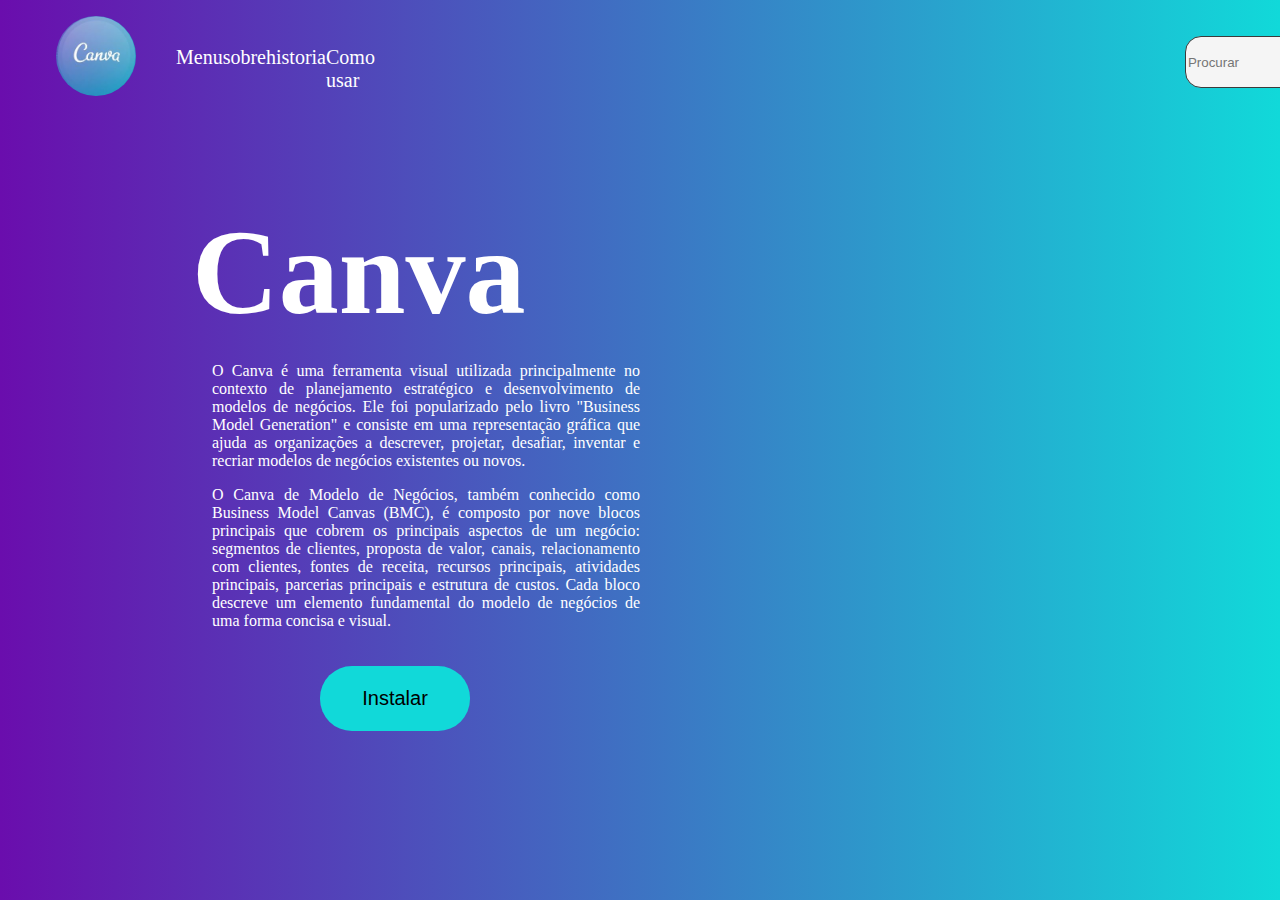
<file: index.html>
<!DOCTYPE html>
<html lang="pt-br">
<head>
    <meta charset="UTF-8">
    <meta name="viewport" content="width=device-width, initial-scale=1.0">
    <title>Canvas</title>
    <link rel="stylesheet" href="style.css">
    <link rel="shortcut icon" href="img/favicon.ico" type="image/x-icon">
</head>
<body>
    <div class="Barra_topo">
        <div class="img_menor">
            <img src="canvas.jpg" alt="Imagem azul escrito Canvas" class="imagem_pequena">
        </div>

        <div class="navegação">
            <nav>
                <ul>
                    <div class="lista_nav">
                        <li><a href="index.html" class="clicarLista">Menu</a></li>
                        <li><a href="desc.html" class="clicarLista">sobre</a></li>
                        <li><a href="hist.html" class="clicarLista">historia</a></li>
                        <li><a href="c_usar.html" class="clicarLista">Como usar</a></li>
                    </div>
                </ul>
            </nav>
        </div>

        <div class="pesquisa">
            <input type="text" placeholder="Procurar">
        </div>

        <div class="logins">
            <div class="entrar">
                <a href="https://www.canva.com/pt_br/signup/"><button class="botãoEntrar">Entrar</button></a>
            </div>
    
            <div class="Login">
                <a href="https://www.canva.com/pt_br/signup/"><button class="botãoLogin">Login</button></a>
            </div>
        </div>
    </div>

    <div class="corpo">
        <div class="textos">
            <div class="MODtextos">
                <h1 class="Canva">Canva</h1>
                <p class="paragrafo">
                    O Canva é uma ferramenta visual utilizada principalmente no contexto de planejamento estratégico e desenvolvimento de modelos de negócios. Ele foi popularizado pelo livro "Business Model Generation" e consiste em uma representação gráfica que ajuda as organizações a descrever, projetar, desafiar, inventar e recriar modelos de negócios existentes ou novos.
                </p>
                <p class="paragrafo">
                    O Canva de Modelo de Negócios, também conhecido como Business Model Canvas (BMC), é composto por nove blocos principais que cobrem os principais aspectos de um negócio: segmentos de clientes, proposta de valor, canais, relacionamento com clientes, fontes de receita, recursos principais, atividades principais, parcerias principais e estrutura de custos. Cada bloco descreve um elemento fundamental do modelo de negócios de uma forma concisa e visual.
                </p>
                    <a href="https://www.canva.com/download/windows/canva-desktop/" class="botãoTexto"><button class="botao">Instalar</button></a>
            </div>
        </div>

        <div class="imagem">
            <div class="video">
                <iframe width="560" height="315" src="https://www.youtube.com/embed/s78NnXD4TgU?si=oo3SCykeUXep5m7r" title="YouTube video player" frameborder="0" allow="accelerometer; autoplay; clipboard-write; encrypted-media; gyroscope; picture-in-picture; web-share" referrerpolicy="strict-origin-when-cross-origin" allowfullscreen></iframe>
            </div>
        </div>
    </div>
    
</body>
</html>
</file>
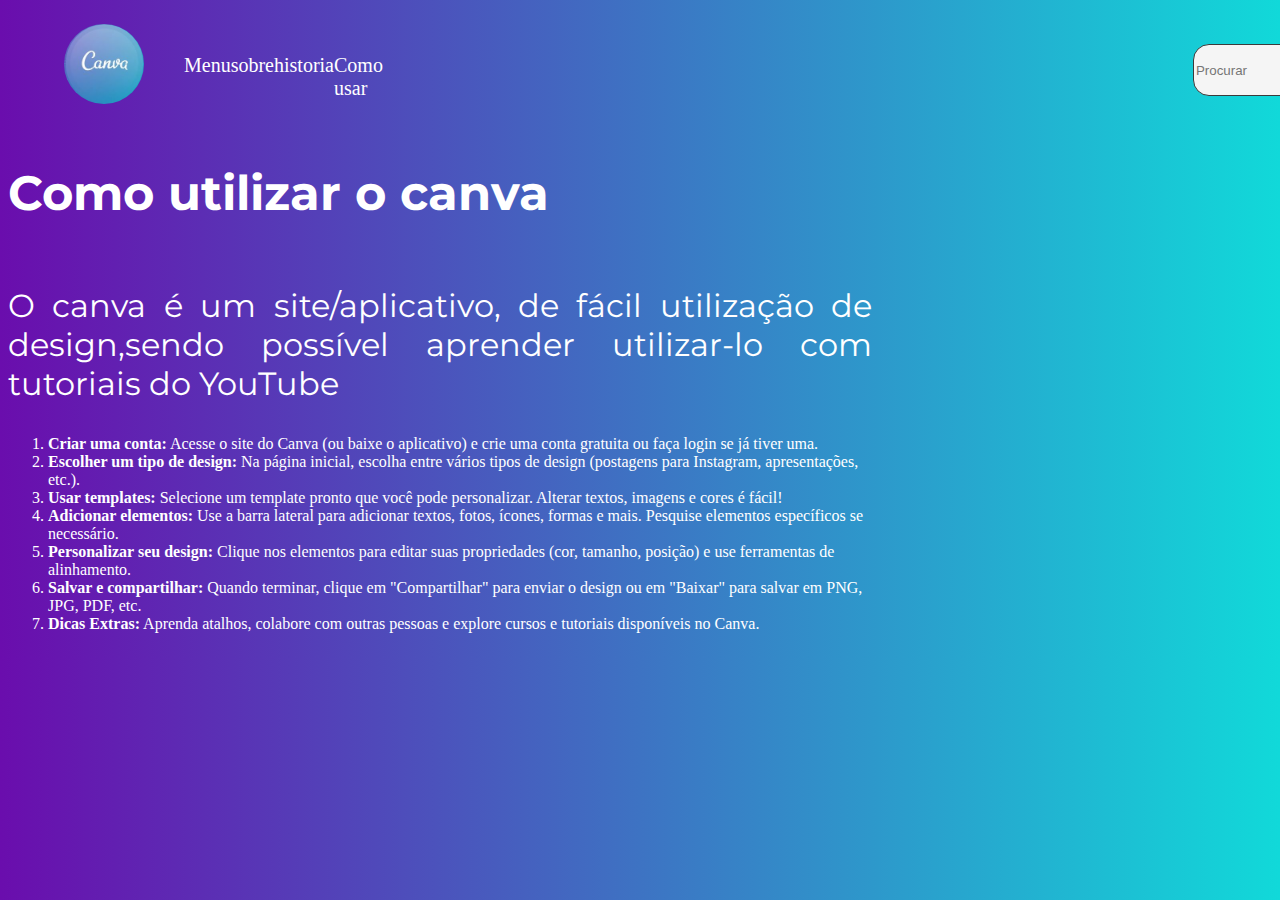
<file: c_usar.html>
<!DOCTYPE html>
<html lang="pt-br">
<head>
    <meta charset="UTF-8">
    <meta name="viewport" content="width=device-width, initial-scale=1.0">
    <title>como usar o canva</title>
    <link rel="shortcut icon" href="favicon.ico" type="image/x-icon">
    <link rel="stylesheet" href="c_usar.css">
    
</head>
<body>

    <div class="Barra_topo">
        <div class="img_menor">
            <img src="canvas.jpg" alt="Imagem azul escrito Canvas" class="imagem_pequena">
        </div>

        <div class="navegação">
            <nav>
                <ul>
                    <div class="lista_nav">
                        <li><a href="index.html" class="clicarLista">Menu</a></li>
                        <li><a href="desc.html" class="clicarLista">sobre</a></li>
                        <li><a href="hist.html" class="clicarLista">historia</a></li>
                        <li><a href="c_usar.html" class="clicarLista">Como usar</a></li>
                    </div>
                </ul>
            </nav>
        </div>

        <div class="pesquisa">
            <input type="text" placeholder="Procurar">
        </div>

        <div class="logins">
            <div class="entrar">
                <a href="https://www.canva.com/pt_br/signup/"><button class="botãoEntrar">Entrar</button></a>
            </div>
    
            <div class="Login">
                <a href="https://www.canva.com/pt_br/signup/"><button class="botãoLogin">Login</button></a>
            </div>
        </div>
    </div>
  
    <header class="header1">
          <h1 class="h1">Como utilizar o canva</h1>
        
          
    </header>
         
  <header class="header2">
      <div class="textos">
          <p class="p1">O canva é um site/aplicativo, de fácil utilização de design,sendo possível aprender utilizar-lo com tutoriais do YouTube</p>
          <ol>
            <li><strong>Criar uma conta:</strong> Acesse o site do Canva (ou baixe o aplicativo) e crie uma conta gratuita ou faça login se já tiver uma.</li>
            <li><strong>Escolher um tipo de design:</strong> Na página inicial, escolha entre vários tipos de design (postagens para Instagram, apresentações, etc.).</li>
            <li><strong>Usar templates:</strong> Selecione um template pronto que você pode personalizar. Alterar textos, imagens e cores é fácil!</li>
            <li><strong>Adicionar elementos:</strong> Use a barra lateral para adicionar textos, fotos, ícones, formas e mais. Pesquise elementos específicos se necessário.</li>
            <li><strong>Personalizar seu design:</strong> Clique nos elementos para editar suas propriedades (cor, tamanho, posição) e use ferramentas de alinhamento.</li>
            <li><strong>Salvar e compartilhar:</strong> Quando terminar, clique em "Compartilhar" para enviar o design ou em "Baixar" para salvar em PNG, JPG, PDF, etc.</li>
            <li><strong>Dicas Extras:</strong> Aprenda atalhos, colabore com outras pessoas e explore cursos e tutoriais disponíveis no Canva.</li>
              </ol>
      </div>

      <iframe class="iframe" width="560" height="315" src="https://www.youtube.com/embed/lGiyNbBSF-M?si=wpENaDW8IQc2KHnY&amp;start=9" title="YouTube video player" frameborder="0" allow="accelerometer; autoplay; clipboard-write; encrypted-media; gyroscope; picture-in-picture; web-share" referrerpolicy="strict-origin-when-cross-origin" allowfullscreen></iframe>

  </header>


 </body>
</html>
</file>
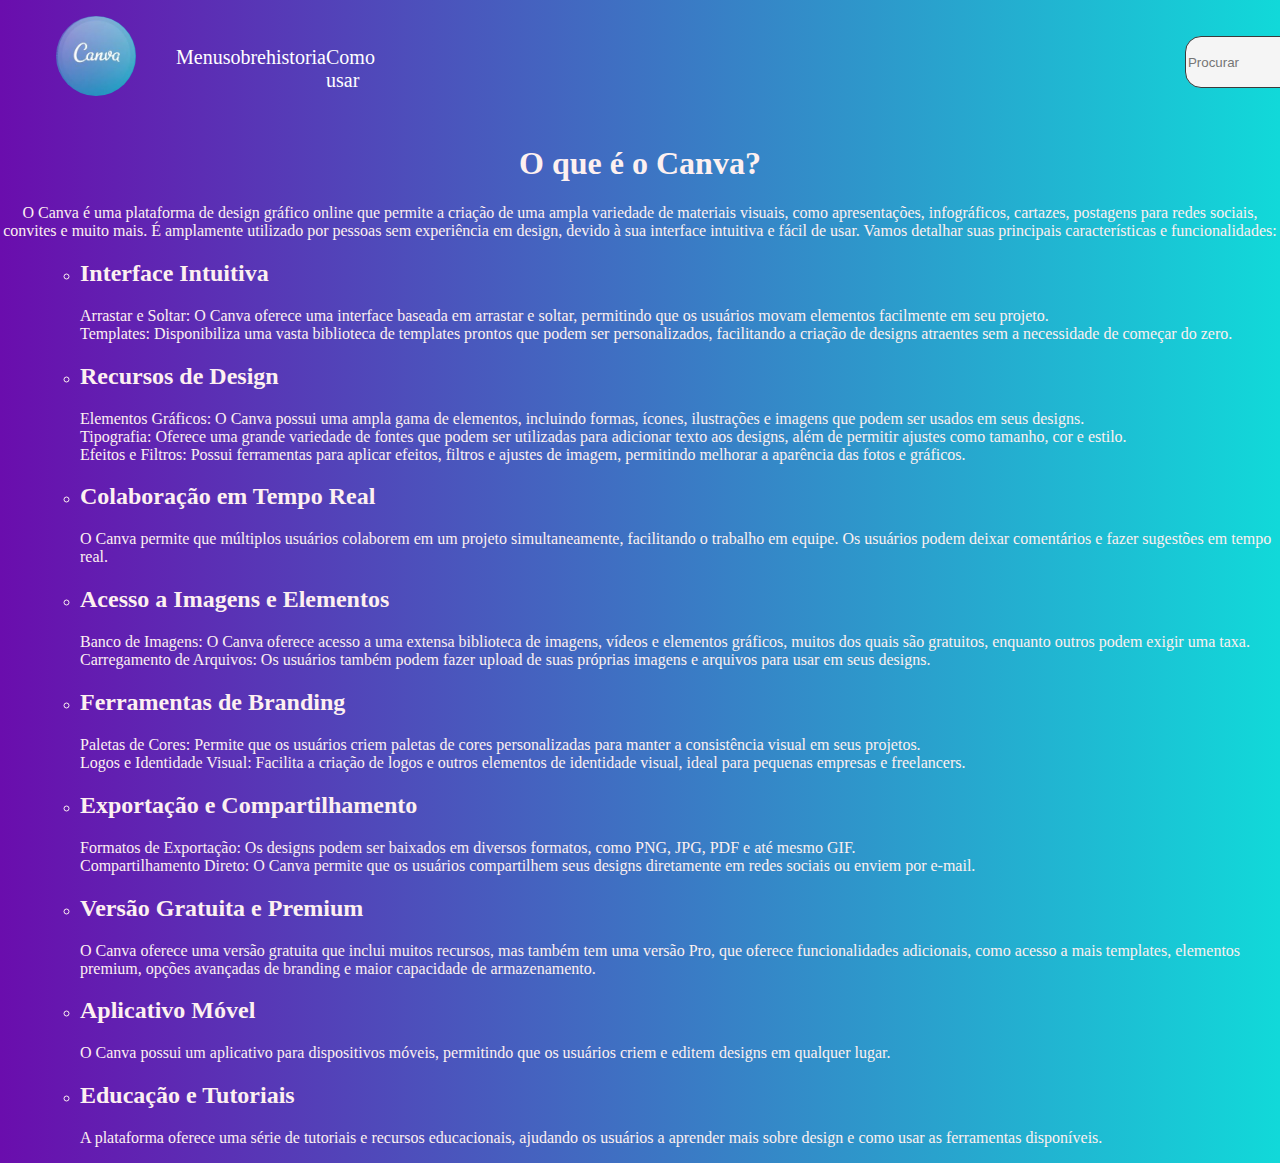
<file: desc.html>
<!DOCTYPE html>
<html lang="pt-br">
<head>
    <meta charset="UTF-8">
    <meta name="viewport" content="width=device-width, initial-scale=1.0">
    <link rel="shortcut icon" href="img/favicon.ico" type="image/x-icon">
    <link rel="stylesheet" href="desc.css">
    <title>Descrição</title>
</head>
<body>

    <div class="Barra_topo">
        <div class="img_menor">
            <img src="canvas.jpg" alt="Imagem azul escrito Canvas" class="imagem_pequena">
        </div>

        <div class="navegação">
            <nav>
                <ul>
                    <div class="lista_nav">
                        <li><a href="index.html" class="clicarLista">Menu</a></li>
                        <li><a href="desc.html" class="clicarLista">sobre</a></li>
                        <li><a href="hist.html" class="clicarLista">historia</a></li>
                        <li><a href="c_usar.html" class="clicarLista">Como usar</a></li>
                    </div>
                </ul>
            </nav>
        </div>

        <div class="pesquisa">
            <input type="text" placeholder="Procurar">
        </div>

        <div class="logins">
            <div class="entrar">
                <a href="https://www.canva.com/pt_br/signup/"><button class="botãoEntrar">Entrar</button></a>
            </div>
    
            <div class="Login">
                <a href="https://www.canva.com/pt_br/signup/"><button class="botãoLogin">Login</button></a>
            </div>
        </div>
    </div>

    <div>
        <h1>O que é o Canva?</h1>
        <p>O Canva é uma plataforma de design gráfico online que permite a criação de uma ampla variedade de materiais visuais, como apresentações, infográficos, cartazes, postagens para redes sociais, convites e muito mais. É amplamente utilizado por pessoas sem experiência em design, devido à sua interface intuitiva e fácil de usar. Vamos detalhar suas principais características e funcionalidades:</p>
         <ol>
             
                        <ul>
                            <li>
                                <h2>Interface Intuitiva</h2>
                                 Arrastar e Soltar: O Canva oferece uma interface baseada em arrastar e soltar, permitindo que os usuários movam elementos facilmente em seu projeto. <br>
                                 Templates: Disponibiliza uma vasta biblioteca de templates prontos que podem ser personalizados, facilitando a criação de designs atraentes sem a necessidade de começar do zero.
                            </li>
                        </ul> 
                         <ul>
                             <li>
                                 <h2>Recursos de Design</h2>
                                 Elementos Gráficos: O Canva possui uma ampla gama de elementos, incluindo formas, ícones, ilustrações e imagens que podem ser usados em seus designs. <br>
                                 Tipografia: Oferece uma grande variedade de fontes que podem ser utilizadas para adicionar texto aos designs, além de permitir ajustes como tamanho, cor e estilo. <br>
                                 Efeitos e Filtros: Possui ferramentas para aplicar efeitos, filtros e ajustes de imagem, permitindo melhorar a aparência das fotos e gráficos. <br>
                             </li>
                         </ul>
                        
                         
                              <ul>
                                  <li>
                                      <h2>Colaboração em Tempo Real</h2>
                                      O Canva permite que múltiplos usuários colaborem em um projeto simultaneamente, facilitando o trabalho em equipe. Os usuários podem deixar comentários e fazer sugestões em tempo real.
                                  </li>
                              </ul>
                         
                         <ul>
                             <li>
                                 <h2>Acesso a Imagens e Elementos</h2>
                                 Banco de Imagens: O Canva oferece acesso a uma extensa biblioteca de imagens, vídeos e elementos gráficos, muitos dos quais são gratuitos, enquanto outros podem exigir uma taxa. <br>
                                 Carregamento de Arquivos: Os usuários também podem fazer upload de suas próprias imagens e arquivos para usar em seus designs.
                             </li>
                         </ul>
                         <ul>
                             <li>
                                 <h2>Ferramentas de Branding</h2>
                                 Paletas de Cores: Permite que os usuários criem paletas de cores personalizadas para manter a consistência visual em seus projetos. <br>
                                 Logos e Identidade Visual: Facilita a criação de logos e outros elementos de identidade visual, ideal para pequenas empresas e freelancers.
                             </li>
                         </ul>
                          <ul>
                              <li>
                                  <h2>Exportação e Compartilhamento</h2>
                                  Formatos de Exportação: Os designs podem ser baixados em diversos formatos, como PNG, JPG, PDF e até mesmo GIF. <br>
                                  Compartilhamento Direto: O Canva permite que os usuários compartilhem seus designs diretamente em redes sociais ou enviem por e-mail.
                              </li>
                          </ul>
                          <ul>
                              <li>
                                  <h2>Versão Gratuita e Premium</h2>
                                  O Canva oferece uma versão gratuita que inclui muitos recursos, mas também tem uma versão Pro, que oferece funcionalidades adicionais, como acesso a mais templates, elementos premium, opções avançadas de branding e maior capacidade de armazenamento.
                              </li>
                          </ul>
                         <ul>
                             <li>
                                 <h2>Aplicativo Móvel</h2>
                                 O Canva possui um aplicativo para dispositivos móveis, permitindo que os usuários criem e editem designs em qualquer lugar.
                             </li>
                         </ul>
                         <ul>
                             <li>
                                 <h2>Educação e Tutoriais</h2>
                                 A plataforma oferece uma série de tutoriais e recursos educacionais, ajudando os usuários a aprender mais sobre design e como usar as ferramentas disponíveis.
                             </li>
                         </ul>
                         </li>
         </ol> 
    </div>

</body>
</html>
</file>
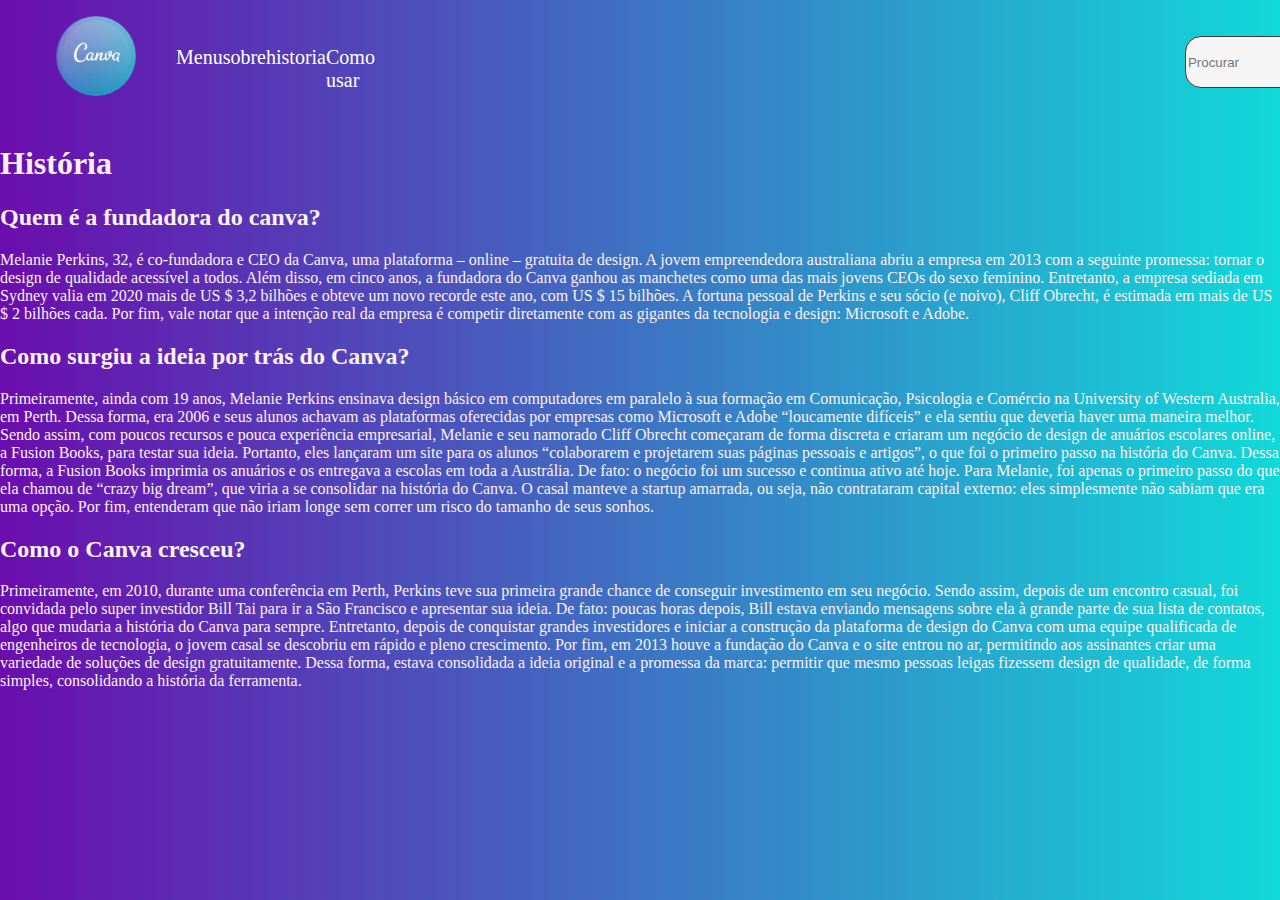
<file: hist.html>
<!DOCTYPE html>
<html lang="pt-br">
<head>
    <meta charset="UTF-8">
    <meta name="viewport" content="width=device-width, initial-scale=1.0">
    <link rel="stylesheet" href="hist.css">
    <title>historia canva</title>
</head>
<body>

    <div class="Barra_topo">
        <div class="img_menor">
            <img src="canvas.jpg" alt="Imagem azul escrito Canvas" class="imagem_pequena">
        </div>

        <div class="navegação">
            <nav>
                <ul>
                    <div class="lista_nav">
                        <li><a href="index.html" class="clicarLista">Menu</a></li>
                        <li><a href="desc.html" class="clicarLista">sobre</a></li>
                        <li><a href="hist.html" class="clicarLista">historia</a></li>
                        <li><a href="c_usar.html" class="clicarLista">Como usar</a></li>
                    </div>
                </ul>
            </nav>
        </div>

        <div class="pesquisa">
            <input type="text" placeholder="Procurar">
        </div>

        <div class="logins">
            <div class="entrar">
                <a href="https://www.canva.com/pt_br/signup/"><button class="botãoEntrar">Entrar</button></a>
            </div>
    
            <div class="Login">
                <a href="https://www.canva.com/pt_br/signup/"><button class="botãoLogin">Login</button></a>
            </div>
        </div>
    </div>

    <h1>História</h1>
    <h2>Quem é a fundadora do canva?</h2>
    <p>Melanie Perkins, 32, é co-fundadora e CEO da Canva, uma plataforma – online – gratuita de design. A jovem empreendedora australiana abriu a empresa em 2013 com a seguinte promessa: tornar o design de qualidade acessível a todos.

        Além disso, em cinco anos, a fundadora do Canva ganhou as manchetes como uma das mais jovens CEOs do sexo feminino.
        
        Entretanto, a empresa sediada em Sydney valia em 2020 mais de US $ 3,2 bilhões e obteve um novo recorde este ano, com US $ 15 bilhões. A fortuna pessoal de Perkins e seu sócio (e noivo), Cliff Obrecht, é estimada em mais de US $ 2 bilhões cada. 
        
        Por fim, vale notar que a intenção real da empresa é competir diretamente com as gigantes da tecnologia e design: Microsoft e Adobe.</p>
        <h2>Como surgiu a ideia por trás do Canva?</h2>
        <p>Primeiramente, ainda com 19 anos, Melanie Perkins ensinava design básico em computadores em paralelo à sua formação em Comunicação, Psicologia e Comércio na University of Western Australia, em Perth.

            Dessa forma, era 2006 e seus alunos achavam as plataformas oferecidas por empresas como Microsoft e Adobe “loucamente difíceis” e ela sentiu que deveria haver uma maneira melhor. 
            
            Sendo assim, com poucos recursos e pouca experiência empresarial, Melanie e seu namorado Cliff Obrecht começaram de forma discreta e criaram um negócio de design de anuários escolares online, a Fusion Books, para testar sua ideia. 
            
            Portanto, eles lançaram um site para os alunos “colaborarem e projetarem suas páginas pessoais e artigos”, o que foi o primeiro passo na história do Canva.
            
            Dessa forma, a Fusion Books imprimia os anuários e os entregava a escolas em toda a Austrália.
            
            De fato: o negócio foi um sucesso e continua ativo até hoje. Para Melanie, foi apenas o primeiro passo do que ela chamou de “crazy big dream”, que viria a se consolidar na história do Canva.  
            
            O casal manteve a startup amarrada, ou seja, não contrataram capital externo: eles simplesmente não sabiam que era uma opção. Por fim, entenderam que não iriam longe sem correr um risco do tamanho de seus sonhos.</p>
            <h2>Como o Canva cresceu?</h2>
            <p>Primeiramente, em 2010, durante uma conferência em Perth, Perkins teve sua primeira grande chance de conseguir investimento em seu negócio.

                Sendo assim, depois de um encontro casual, foi convidada pelo super investidor Bill Tai para ir a São Francisco e apresentar sua ideia.
                
                De fato: poucas horas depois, Bill estava enviando mensagens sobre ela à grande parte de sua lista de contatos, algo que mudaria a história do Canva para sempre.
                
                Entretanto, depois de conquistar grandes investidores e iniciar a construção da plataforma de design do Canva com uma equipe qualificada de engenheiros de tecnologia, o jovem casal se descobriu em rápido e pleno crescimento.
                
                Por fim, em 2013 houve a fundação do Canva e o site entrou no ar, permitindo aos assinantes criar uma variedade de soluções de design gratuitamente.
                
                Dessa forma, estava consolidada a ideia original e a promessa da marca: permitir que mesmo pessoas leigas fizessem design de qualidade, de forma simples, consolidando a história da ferramenta.</p>
</body>
</html>
</file>
<file: style.css>
@charset "UTF-8";

body {
    background-color: #11D9D9;
    color: white;
    box-sizing: border-box;
    margin: 0;
    background: linear-gradient(to right, #6a0dad, #11D9D9); /* Degradê do rosa ao laranja */
}

.Barra_topo {
    padding: 16px;
    display: inline-flex;
    width: 98%;
}

.img_menor {
    margin-left: 40px;
}

.imagem_pequena {
    height: 80px;
    width: 80px;
    border-radius: 64px;
}

.navegação {
    height: 100%;
    width: 450px;
}

.lista_nav {
    margin-top: 30px;
    display: flex;
    justify-content: space-around;
    list-style: none;
}

a:hover {
    color: yellow;
}

.pesquisa {
    height: 69px;
    width: 900px;  
}

.pesquisa input {
    margin-top: 20px;
    margin-left: 810px;
    height: 48px;
    width: 180px;
    border-radius: 16px;
    border: none;
    background-color: whitesmoke;
    border: 1px solid rgb(59, 59, 59);
}

.logins {
    display: inline-flex;
    height: 80px;
    width: 350px;
}

.entrar {
    height: 80px;
    width: 175px;
    margin-left: 100px;
}

.botãoEntrar {
    margin-top: 20px;
    margin-left: 10px;
    width: 140px;
    height: 50px;
    background-color: white;
    border-radius: 16px;
    border: 1px solid rgb(59, 59, 59);
    font-family: Arial, Helvetica, sans-serif;
}

.botãoEntrar:hover {
    background-color: rgb(212, 212, 212);
    cursor: pointer;
}

.botãoLogin {
    margin-top: 20px;
    margin-left: 10px;
    width: 140px;
    height: 50px; 
    background-color: rgb(192, 0, 199);
    color: white;
    border-radius: 16px;
    border: 1px solid rgb(59, 59, 59);
    font-family: Arial, Helvetica, sans-serif;
}

.botãoLogin:hover {
    background-color: rgb(212, 212, 212);
    cursor: pointer;
}

a {
    font-size: 20px;
    color: white;
    text-decoration: none;
}

.corpo {
    display: inline-flex;
    width: 100%;
    height: 600px;
}

.textos {
    display: block;
    width: 50%;
    height: 600px;
}

.MODtextos {
    margin-top: 10%;
    margin-left: 30%;
}

.Canva {
    font-size: 120px;
    margin-bottom: 20px;
}

.paragrafo {
    margin-left: 20px;
    text-align: justify;
}

.botao {
    height: 65px;
    width: 150px;
    margin-top: 20px;
    margin-left: 128px;
    border-radius: 32px;
    border: none;
    background-color: #11D9D9;
    font-size: 20px;
    font-family: Arial, Helvetica, sans-serif;
}

.botao:hover {
    transform: translate(2px,2px);
    transition: 0.8s;
    cursor: pointer;
}

.imagem {
    display: block;
    width: 50%;
    height: 600px;
}

.video {
    margin-top: 20%;
    margin-left: 20%;
}
</file>
<file: c_usar.css>
@charset "UTF-8";
@import url('https://fonts.googleapis.com/css2?family=Montserrat:ital,wght@0,100..900;1,100..900&display=swap');
body{
    background: linear-gradient(to right, #6a0dad, #11D9D9);
    color: white;
    

}

.Barra_topo {
    padding: 16px;
    display: inline-flex;
    width: 98%;
}

.img_menor {
    margin-left: 40px;
}

.imagem_pequena {
    height: 80px;
    width: 80px;
    border-radius: 64px;
}

.navegação {
    height: 100%;
    width: 450px;
}

.lista_nav {
    margin-top: 30px;
    display: flex;
    justify-content: space-around;
    list-style: none;
}

a:hover {
    color: yellow;
}

.pesquisa {
    height: 69px;
    width: 900px;  
}

.pesquisa input {
    margin-top: 20px;
    margin-left: 810px;
    height: 48px;
    width: 180px;
    border-radius: 16px;
    border: none;
    background-color: whitesmoke;
    border: 1px solid rgb(59, 59, 59);
}

.logins {
    display: inline-flex;
    height: 80px;
    width: 350px;
}

.entrar {
    height: 80px;
    width: 175px;
    margin-left: 100px;
}

.botãoEntrar {
    margin-top: 20px;
    margin-left: 10px;
    width: 140px;
    height: 50px;
    background-color: white;
    border-radius: 16px;
    border: 1px solid rgb(59, 59, 59);
    font-family: Arial, Helvetica, sans-serif;
}

.botãoEntrar:hover {
    background-color: rgb(212, 212, 212);
    cursor: pointer;
}

.botãoLogin {
    margin-top: 20px;
    margin-left: 10px;
    width: 140px;
    height: 50px; 
    background-color: rgb(192, 0, 199);
    color: white;
    border-radius: 16px;
    border: 1px solid rgb(59, 59, 59);
    font-family: Arial, Helvetica, sans-serif;
}

.botãoLogin:hover {
    background-color: rgb(212, 212, 212);
    cursor: pointer;
}

a {
    font-size: 20px;
    color: white;
    text-decoration: none;
}

.h1{
    
    color: white;
    font-size: 300%;
    font-family: "Montserrat", sans-serif;
    text-align: center;
    margin-right: 10px; 
                
              
    
}
.p1{
    color: withe;
    font-size: 200%;
    font-family: "Montserrat", sans-serif;
    text-align: justify;

}
.logocanva{
    width: 500px; 
    right: 100px;
}
.header1{
    display: flex;
}
.header2{  
    display: flex;
     
     
}

.iframe{
    display: flex;
    margin-left: 100px ;
    border-radius: 15px;
}
</file>
<file: desc.css>
@charset "UTF-8";

body{
    background: linear-gradient(to right, #6a0dad, #11D9D9); 
    display: auto;
    color: rgb(253, 240, 240);
    box-sizing: border-box;
    margin: 0;
}

.Barra_topo {
    padding: 16px;
    display: inline-flex;
    width: 98%;
}

.img_menor {
    margin-left: 40px;
}

.imagem_pequena {
    height: 80px;
    width: 80px;
    border-radius: 64px;
}

.navegação {
    height: 100%;
    width: 450px;
}

.lista_nav {
    margin-top: 30px;
    display: flex;
    justify-content: space-around;
    list-style: none;
}

a:hover {
    color: yellow;
}

.pesquisa {
    height: 69px;
    width: 900px;  
}

.pesquisa input {
    margin-top: 20px;
    margin-left: 810px;
    height: 48px;
    width: 180px;
    border-radius: 16px;
    border: none;
    background-color: whitesmoke;
    border: 1px solid rgb(59, 59, 59);
}

.logins {
    display: inline-flex;
    height: 80px;
    width: 350px;
}

.entrar {
    height: 80px;
    width: 175px;
    margin-left: 100px;
}

.botãoEntrar {
    margin-top: 20px;
    margin-left: 10px;
    width: 140px;
    height: 50px;
    background-color: white;
    border-radius: 16px;
    border: 1px solid rgb(59, 59, 59);
    font-family: Arial, Helvetica, sans-serif;
}

.botãoEntrar:hover {
    background-color: rgb(212, 212, 212);
    cursor: pointer;
}

.botãoLogin {
    margin-top: 20px;
    margin-left: 10px;
    width: 140px;
    height: 50px; 
    background-color: rgb(192, 0, 199);
    color: white;
    border-radius: 16px;
    border: 1px solid rgb(59, 59, 59);
    font-family: Arial, Helvetica, sans-serif;
}

.botãoLogin:hover {
    background-color: rgb(212, 212, 212);
    cursor: pointer;
}

a {
    font-size: 20px;
    color: white;
    text-decoration: none;
}


.Titulo {
    width: 50%;
    height: 84px;
}

.imgc{
    margin-top: 30px;
    text-align: center;
}

h1 {
    text-align: center;
}

p {
    text-align: center;
}
</file>
<file: hist.css>
@charset "UTF-8";

body{
    background: linear-gradient(to right, #6a0dad, #11D9D9); 
    display: auto;
    color: rgb(253, 240, 240);
    box-sizing: border-box;
    margin: 0;
}

.Barra_topo {
    padding: 16px;
    display: inline-flex;
    width: 98%;
}

.img_menor {
    margin-left: 40px;
}

.imagem_pequena {
    height: 80px;
    width: 80px;
    border-radius: 64px;
}

.navegação {
    height: 100%;
    width: 450px;
}

.lista_nav {
    margin-top: 30px;
    display: flex;
    justify-content: space-around;
    list-style: none;
}

a:hover {
    color: yellow;
}

.pesquisa {
    height: 69px;
    width: 900px;  
}

.pesquisa input {
    margin-top: 20px;
    margin-left: 810px;
    height: 48px;
    width: 180px;
    border-radius: 16px;
    border: none;
    background-color: whitesmoke;
    border: 1px solid rgb(59, 59, 59);
}

.logins {
    display: inline-flex;
    height: 80px;
    width: 350px;
}

.entrar {
    height: 80px;
    width: 175px;
    margin-left: 100px;
}

.botãoEntrar {
    margin-top: 20px;
    margin-left: 10px;
    width: 140px;
    height: 50px;
    background-color: white;
    border-radius: 16px;
    border: 1px solid rgb(59, 59, 59);
    font-family: Arial, Helvetica, sans-serif;
}

.botãoEntrar:hover {
    background-color: rgb(212, 212, 212);
    cursor: pointer;
}

.botãoLogin {
    margin-top: 20px;
    margin-left: 10px;
    width: 140px;
    height: 50px; 
    background-color: rgb(192, 0, 199);
    color: white;
    border-radius: 16px;
    border: 1px solid rgb(59, 59, 59);
    font-family: Arial, Helvetica, sans-serif;
}

.botãoLogin:hover {
    background-color: rgb(212, 212, 212);
    cursor: pointer;
}

a {
    font-size: 20px;
    color: white;
    text-decoration: none;
}
</file>
